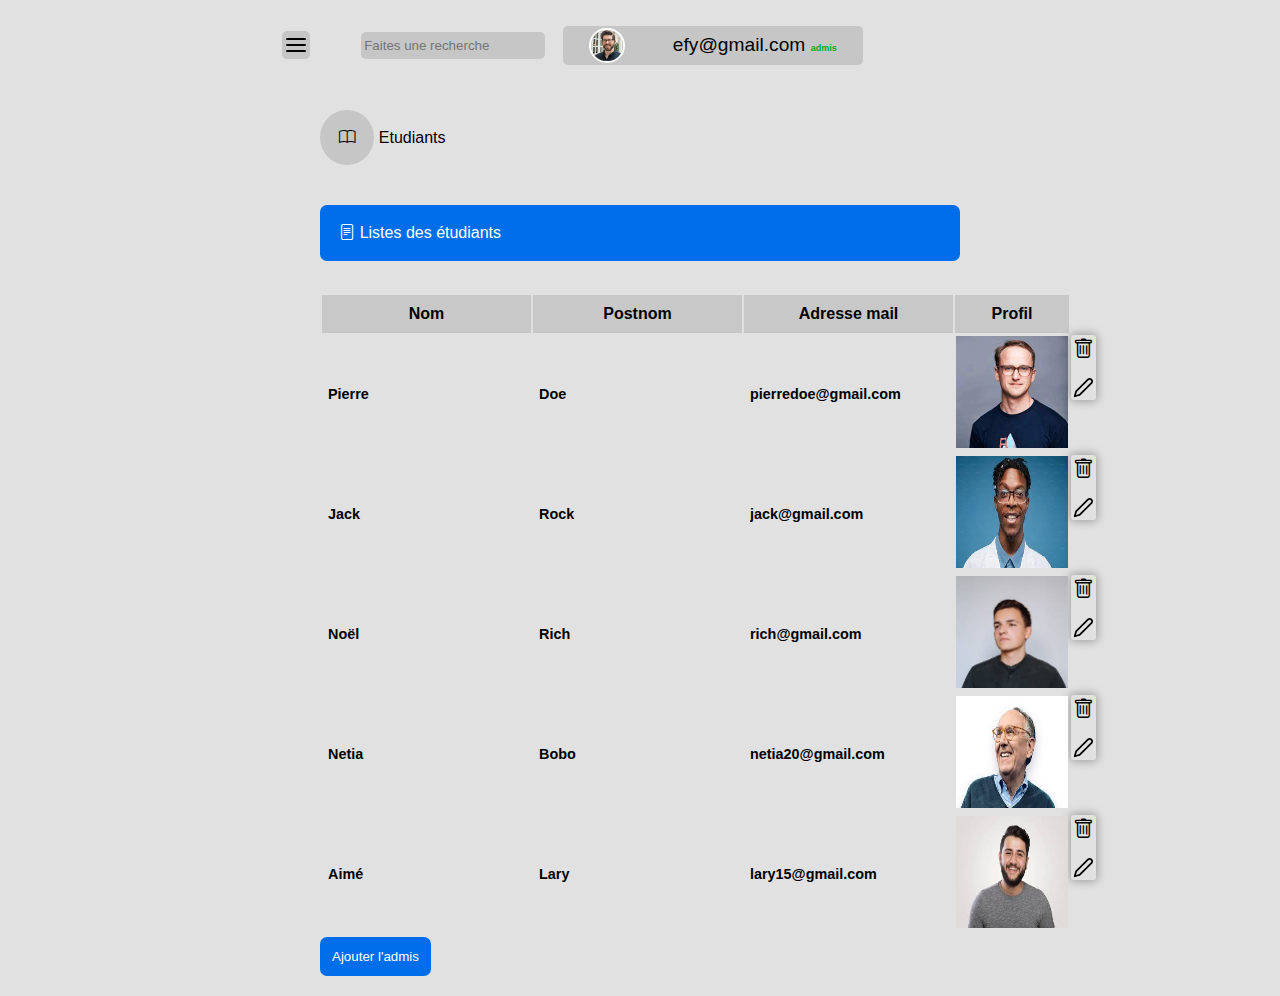
<file: admi.html>
<!DOCTYPE html>
<html lang="en">
<head>
    <meta charset="UTF-8">
    <meta name="viewport" content="width=device-width, initial-scale=1.0">
    <link rel="stylesheet" href="https://cdn.jsdelivr.net/npm/bootstrap-icons@1.10.3/font/bootstrap-icons.css">
    <link rel="stylesheet" href="css/style.css">
    <script src="js/script.js" defer></script>
    <title>admis</title>
</head>
<body class="body_admis">
<header>
    <div class="header">
        <div class="container">
            <div class="block_menu">
                <img src="img/menu.svg" alt="" srcset="">
                <div class="block_recherche">
                    <input type="text" placeholder="Faites une recherche">
                </div>
            </div>

                <div class="containers">
                    <img src="img/admis.jpeg" alt="photo de l'admis">
                    <span class="username_admis">efy@gmail.com <strong>admis</strong></span>
                </div>

        </div>
    </div>
</header>

<nav>
    <div class="nav">
        <div class="container">
            <div>
                <i class="bi bi-book"></i>
                <span class="catgr">Etudiants</span>
            </div>
            <div>
                <i class="bi bi-file-text"></i>
                <span class="list">Listes des étudiants</span>
            </div>
        </div>
    </div>
</nav>

<main>
    <div class="main">
        <div class="container">
            <table>
                <thead>
                    <tr>
                        <th>Nom</th>
                        <th>Postnom</th>
                        <th>Adresse mail</th>
                        <th>Profil</th>
                    </tr>
                </thead>
                <tbody>
                    <div class="popup_header">
                        
                    </div>
                </tbody>
            </table>
            <div class="btn_ajouter_admis">
                <input type="submit" value="Ajouter l'admis">
                <!-- <input type="submit" value="Supprimer l'admis"> -->
            </div>
        </div>
    </div>
</main>
</body>
</html>
</file>
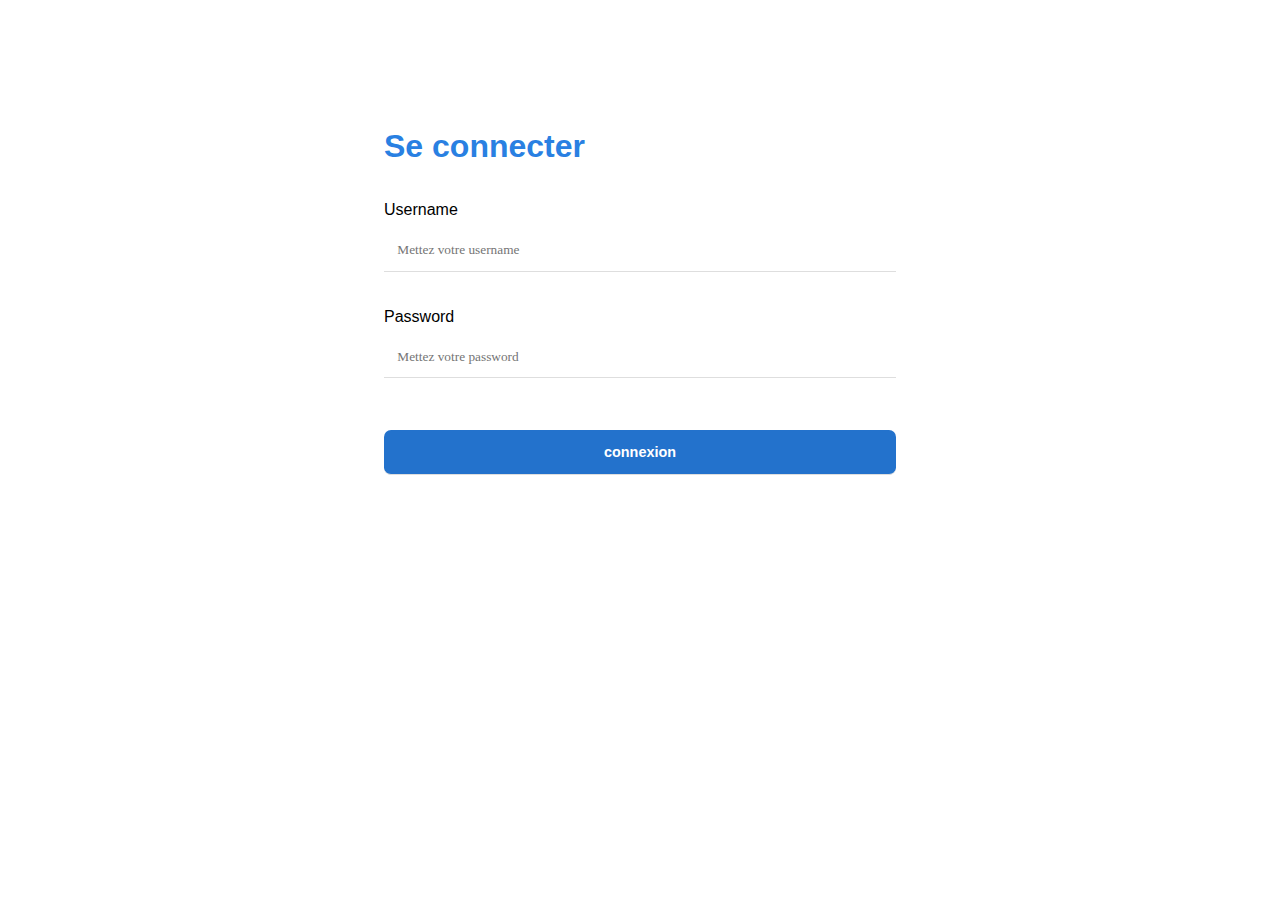
<file: login.html>
<!DOCTYPE html>
<html lang="en">
<head>
    <meta charset="UTF-8">
    <meta name="viewport" content="width=device-width, initial-scale=1.0">
    <link rel="stylesheet" href="css/style.css">
    <script src="js/script.js" defer></script>
    <title>connection</title>
</head>
<body>
    <div class="block_container">
        <div class="container">
            <div class="grd_titre">
                <h1>Se connecter</h1>
            </div>

            <div class="formulaire">
                <form action="">
                    <div class="username">
                        <label for="username">Username</label>
                        <input type="email" placeholder="Mettez votre username">
                    </div>
    
                    <div class="password">
                        <label for="password">Password</label>
                        <input type="password" placeholder="Mettez votre password">
                    </div>
    
                    <div class="btn_submit">
                        <input type="submit" value="connexion">
                    </div>
                </form>
                
            </div>
        </div>
    </div>
</body>
</html>
</file>
<file: css/style.css>
* {
    padding: 0;
    box-sizing: border-box;
    margin: 0;
    font-family:'Gill Sans MT', Calibri, 'Trebuchet MS', sans-serif;

}

/* -------------- Debut page de connxion ---------------- */
.block_container {
    display: flex;
    justify-content: center;
}
.block_container .container {
    margin-top: 30%;
    width: 80%;
}
.grd_titre {
    color: rgb(41, 128, 226);
    font-family:'Gill Sans MT', Calibri, 'Trebuchet MS', sans-serif;
}
.formulaire {
    font-family:'Gill Sans MT', Calibri, 'Trebuchet MS', sans-serif;
    margin-top: 7%;
}
.formulaire .username, .formulaire .password {
    display: flex;
    flex-direction: column;
    margin-top: 7%;
}
.username input, .password input, .btn_submit input{
    margin-top: 2%;
    border: none;
    border-bottom: 1px solid rgb(222, 222, 222);
    outline: none;
    padding: 1em;
}
.username input::placeholder, .password input::placeholder {
    font-family: serif;
}
.btn_submit input {
    font-size: 0.9em;
    font-family:'Gill Sans MT', Calibri, 'Trebuchet MS', sans-serif;
    font-weight: bold;
    margin-top: 10%;
    cursor: pointer;
    width: 100%;
    background-color:  rgb(35, 114, 204);
    color: white;
    border-radius: 7px;
    transition: 0.5s;
}

.btn_submit input:hover {
    background-color: rgb(121, 173, 233);
}
/* -------------- Fin page de connxion ---------------- */

/* --------------  Debut page admis ---------------- */
.body_admis {
    background-color: rgb(225, 225, 225);
}
.header, .nav {
    display: flex;
    justify-content: center;
}
.header .container{
    /* background-color: red; */
    margin-top: 2%;
    width: 90%;
    display: grid;
    grid-template-columns: 1fr 1fr;
}
.block_menu {
    display: flex;
    align-items: center;
    justify-content: space-around;
}
.block_menu img{
    background-color: rgb(198, 198, 198);
    padding: 2px;
    border-radius: 5px;

}
.containers {
    display: flex;
    justify-content: space-around;
    align-items: center;
    background-color: rgb(198, 198, 198);
    padding: 2px;
    border-radius: 5px;
    /* background-color: blue; */

}
strong {
    font-size: 9px;
    color: rgb(5, 171, 16);
}
.block_recherche input {
    outline: none;
    height: 2em;
    padding: 2%;
    border: none;
    border-radius: 5px;
    background-color: rgb(198, 198, 198);

}
.containers img {
    width: 15%;
    border: 2px solid rgb(255, 255, 255);
    border-radius: 50%;
}
.containers span {
    font-size: 1.7vh;
}
.nav .container{
    width: 90%;
    margin-top: 5%;
    /* background-color: rgb(181, 201, 223); */

}
.bi-book {
    padding: 3%;
    background-color: rgb(198, 198, 198);
    border-radius: 50%;
}
.nav .container div:last-child{
    margin-top: 9%;
    background-color: rgb(0, 110, 235);
    color: white;
    padding: 3%;
    border-radius: 7px;
}
.main {
    /* background-color: rgb(68, 255, 0); */

    display: flex;
    justify-content: center;
}
.main .container {
    /* background-color: rgb(255, 0, 0); */
    
    width: 90%;
    padding-bottom: 20px;
}
table {

    /* background-color: blue; */
    width: 10em;
    margin-top: 5%;
    border-radius: 7px;
}
thead tr th{
    padding: 10px;
    /* text-align: center; */
    background-color: rgb(200, 200, 200);
    text-wrap: nowrap;
}
tr td {
    /* background-color: rgba(0, 12, 80, 0.246); */

    padding: 1px;
}
td  img {
    width: 7em;
    height: 7em;
}
tbody tr {
    transition: 3s;
}
.input_id_users {
    width: auto;
    border: none;
    outline: none;
    background-color: rgb(225, 225, 225);
    color: black;
    font-size: 0.9em;
    font-family:'Gill Sans MT', Calibri, 'Trebuchet MS', sans-serif;
    font-weight: bold;
    padding: 5px;
    border-radius: 3px;

    /* height: 3em; */
}
.btn_icon {
    box-shadow: 0px 0px 10px 1px rgba(0, 0, 0, 0.325);
    border: none;
    border-radius: 3px;
    display: flex;
    flex-direction: column;
    padding: 2px;
}
.bi-trash {
    cursor: pointer;
    font-size: 1.3em;
    transition: 0.4s;
}
.bi-trash:hover, .btn_icon img:hover {
    box-shadow: 0px 0px 10px 1px rgba(0, 0, 0, 0.325);
    border-radius: 2px;
}
.btn_icon img {
    margin-top: 1em;
    cursor: pointer;
    width: 1.3em;
    height: 1.3em;
    transition: 0.4s;

}
.balise_img1 {
    transition: 0.3s;
}
.balise_img1:hover {
    box-shadow: 0px 0px 10px 1px rgba(0, 0, 0, 0.325);
    opacity: 0.5;
}
.balise_td5 {
    cursor: pointer;
    /* font-size: 1.3em; */
    transition: 0.4s;
}
.balise_td5:hover{
    box-shadow: 0px 0px 10px 1px rgba(0, 0, 0, 0.325);
    border-radius: 2px;
    color: rgba(0, 0, 0, 0.493);
}
.pupop_container {
    display: flex;
    justify-content: space-between;
    background-color: rgb(255, 255, 255);
    box-shadow: 0px 0px 10px 1px rgba(0, 0, 0, 0.325);
    margin-top: 5%;
    width: 100%;
    height: 50%;
    padding: 10px;
    border-radius: 7px;
}
.popup_infos_users {
    display: flex;
    align-items: center;
    margin-top: 4%;
    width: 90%;
    height: 50%;
}
.bi-x {
    box-shadow: 0px 0px 10px 1px rgba(0, 0, 0, 0.325);
    border-radius: 10%;
    /* position: absolute; */
    bottom: 73%;
    font-size: 1.3em;
    cursor: pointer;
    transition: 0.3s;
}
.bi-x:hover {
    box-shadow: 0px 0px 10px 1px rgba(0, 0, 0, 0.325);
    padding: 0;
}
.block_profil_users img {
    width: 90%;
    border-radius: 7px;
}
.btn_ajouter_admis input {
    border: none;
    border-radius: 7px;
    padding: 0.9em;
    background-color: rgb(0, 110, 235);
    color: white;
    font-family:'Gill Sans MT', Calibri, 'Trebuchet MS', sans-serif;
    cursor: pointer;
    transition: 0.3s;
}
.btn_ajouter_admis input:hover {
    background-color: rgba(0, 110, 235, 0.722);

}
/* .btn_ajouter_admis input:last-child {
    display: none;
} */

@media (orientation: landscape) {
    .block_container .container {
        margin-top: 10%;
        width: 40%;
    }
    .containers {
        display: flex;
        align-items: center;
        width: 65%;
        background-color: rgb(198, 198, 198);
    
    }
    .containers img {
        width: 10%;
    }
    .header .container{
        /* background-color: red; */
        margin-top: 2%;
        width: 90%;
        display: grid;
        grid-template-columns: 1fr 0.9fr;
        
    }
    .containers span {
        font-size: larger;
    }
    .nav .container{
        width: 70%;
        margin-top: 5%;
    }
    .main .container {
        width: 70%;
    }
    table {
        width: 40em;
        margin-top: 5%;
        border-radius: 7px;
    }
    
}
@media screen and (min-width: 900px) {
    .header .container{
        /* background-color: red; */
        margin-top: 2%;
        width: 60%;
        display: grid;
        grid-template-columns: 1fr 1.5fr;
        
    }
    .containers {
        display: flex;
        align-items: center;
        width: 65%;
        background-color: rgb(198, 198, 198);
    
    }
    .containers img {
        width: 12%;
    }
    .nav .container{
        width: 50%;
        margin-top: 5%;
    }
    .main .container {
        width: 50%;
    }
}
</file>
